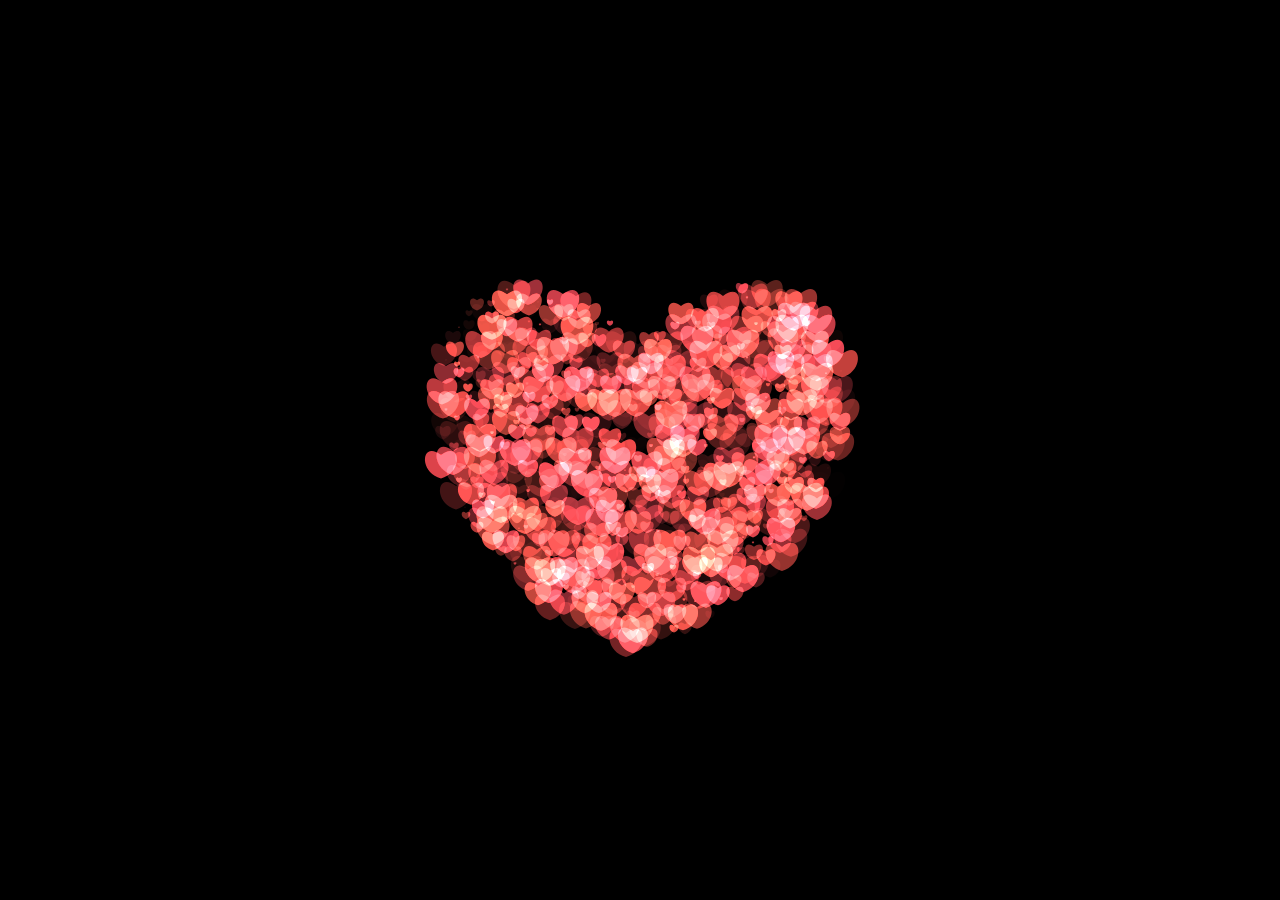
<file: index.html>
<!DOCTYPE html>
<html lang="en">
<head>
    <meta charset="UTF-8">
    <title>💕</title>
    <link rel="stylesheet" href="styles\styles.css">
</head>
<body>
    <script src="script.js"></script>
</body>
</html>
</file>
